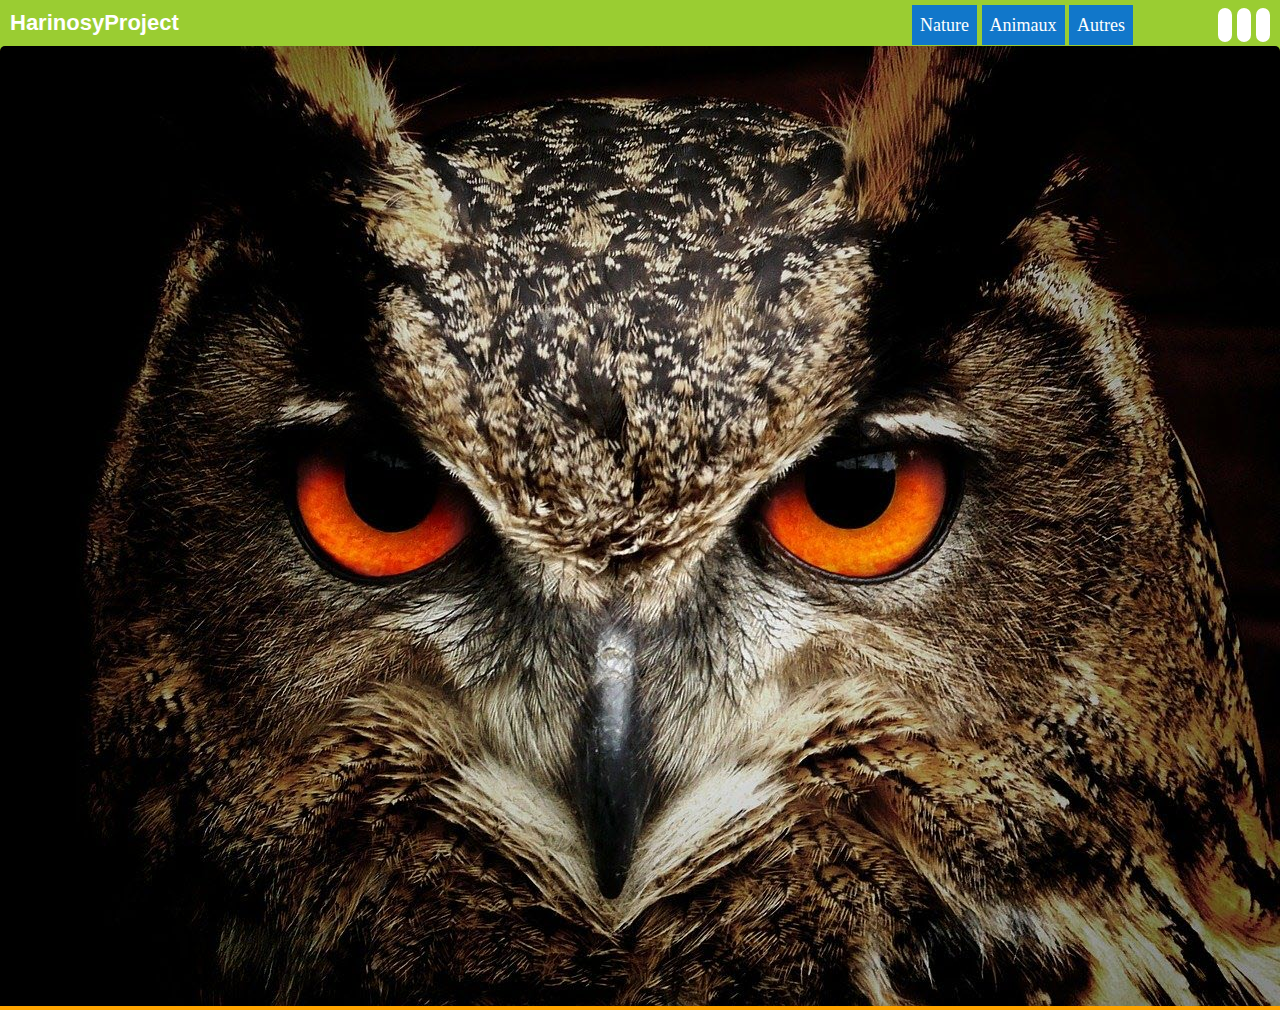
<file: index.html>
<!DOCTYPE html>
<html lang="en">
<head>
    <meta charset="UTF-8">
    <meta http-equiv="X-UA-Compatible" content="IE=edge">
    <meta name="viewport" content="width=device-width, initial-scale=1.0">
    <link rel="stylesheet" href="./css/style.css">
    <title>Nature et Animaux en danger & Autres</title>
</head>
<body>
    <div class="nav">
        <input type="checkbox" id="nav-check">
        <div class="nav-header">
          <div class="nav-title">
            HarinosyProject
          </div>
        </div>
        <div class="nav-btn">
          <label for="nav-check">
            <span class="c1"></span>
            <span class="c2"></span>
            <!-- <span class="c3"></span> -->
          </label>
        </div>

        <div class="nav-links">
            <ul>
          <li><a href="Nature.html" target="_blank">Nature</a></li>
          <li><a href="Animaux.html" target="_blank">Animaux</a></li>
          <li><a href="Autres.html" target="_blank">Autres</a></li>
          <a class="icon">
            <i class="fa fa-twitter"></i>
            <i class="fa fa-linkedin"></i>
            <i class="fa fa-youtube"></i>

          </a>
            </ul>
        </div>
      <img src="./img/GD.jpg">
    </div>



<script src="./js/main.js"></script>
</body>
</html>
</file>
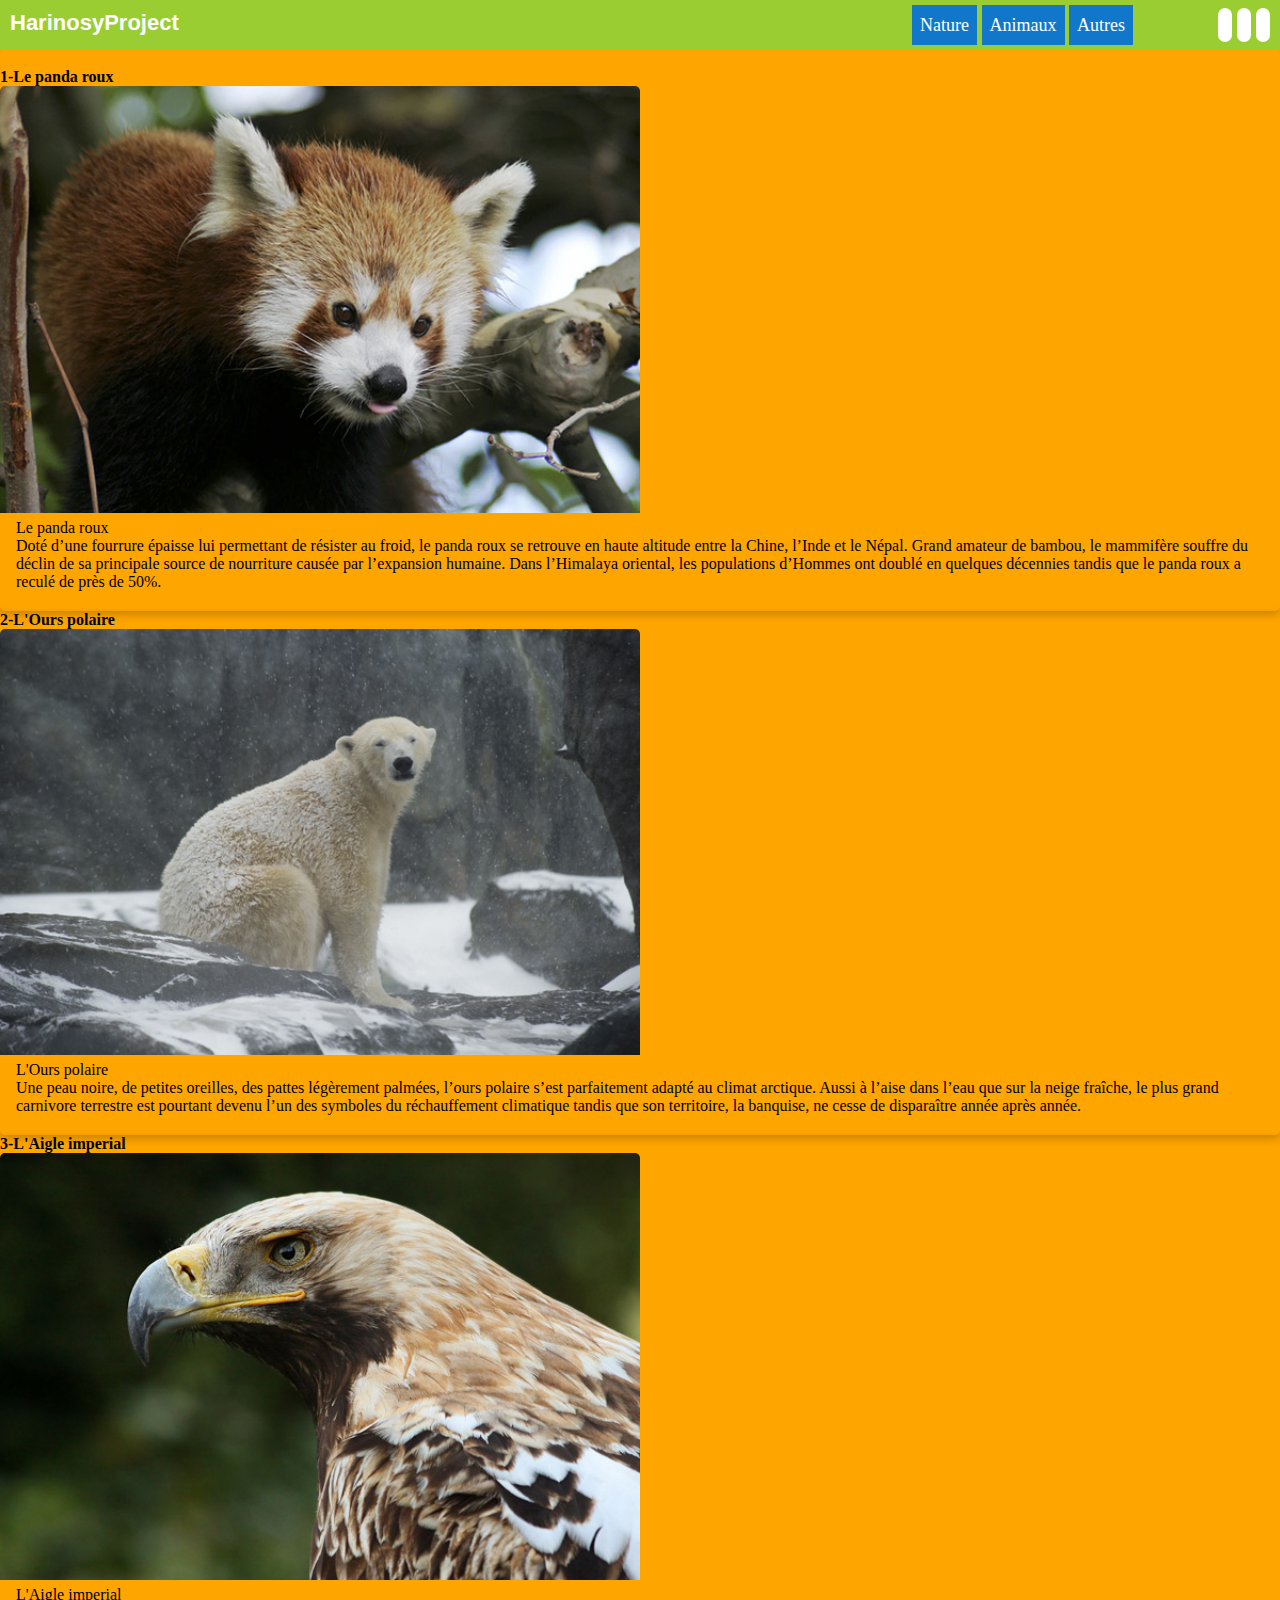
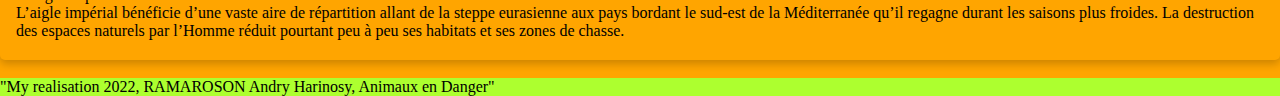
<file: Animaux.html>
<!DOCTYPE html>
<html lang="en">
<head>
    <meta charset="UTF-8">
    <meta http-equiv="X-UA-Compatible" content="IE=edge">
    <meta name="viewport" content="width=device-width, initial-scale=1.0">
    <title>Animaux en danger</title>
    <link rel="stylesheet" href="./css/style.css">

</head>
<body>
  <div class="nav">
    <input type="checkbox" id="nav-check">
    <div class="nav-header">
      <div class="nav-title">
        HarinosyProject
      </div>
    </div>
    <div class="nav-btn">
      <label for="nav-check">
        <span class="c1"></span>
        <span class="c2"></span>
        <!-- <span class="c3"></span> -->
      </label>
    </div>

    <div class="nav-links">
        <ul>
      <li><a href="Nature.html" target="_blank">Nature</a></li>
      <li><a href="Animaux.html" target="_blank">Animaux</a></li>
      <li><a href="Autres.html" target="_blank">Autres</a></li>
      <a class="icon">
        <i class="fa fa-twitter"></i>
        <i class="fa fa-linkedin"></i>
        <i class="fa fa-youtube"></i>

      </a>
        </ul>
    </div>
</div>
    <div class="card"><br>
      <h4><b>1-Le panda roux</b></h4>
        <img src="./img/le-panda-roux.jpg" alt="le-panda-roux" style="width:50%">
        <div class="container">
          <p>Le panda roux <br>
            Doté d’une fourrure épaisse lui permettant de résister au froid, le panda roux se retrouve en haute altitude entre la Chine, l’Inde et le Népal.
            Grand amateur de bambou, le mammifère souffre du déclin de sa principale source de nourriture causée par l’expansion humaine.
            Dans l’Himalaya oriental, les populations d’Hommes ont doublé en quelques décennies tandis que le panda roux a reculé de près de 50%.</p><br>
        </div>
      </div>

    
</div>
      <div class="card">
        <h4><b>2-L'Ours polaire</b></h4>
        <img src="./img/ours-polaire.jpg" alt="ours-polaire" style="width:50%">
        <div class="container">
          <p>L'Ours polaire <br>
            Une peau noire, de petites oreilles, des pattes légèrement palmées, l’ours polaire s’est parfaitement adapté au climat arctique.
            Aussi à l’aise dans l’eau que sur la neige fraîche, le plus grand carnivore terrestre est pourtant devenu l’un des symboles du réchauffement climatique tandis que son territoire, la banquise, ne cesse de disparaître année après année.</p><br>
        </div>
      </div>

      <div class="card">
        <h4><b>3-L'Aigle imperial</b></h4>
        <img src="./img/aigle-imperial.jpg" alt="aigle-imperial" style="width:50%">
        <div class="container">
          <p>L'Aigle imperial <br>
            L’aigle impérial bénéficie d’une vaste aire de répartition allant de la steppe eurasienne aux pays bordant le sud-est de la Méditerranée qu’il regagne durant les saisons plus froides.
            La destruction des espaces naturels par l’Homme réduit pourtant peu à peu ses habitats et ses zones de chasse.</p><br>
        </div>
      </div>

      



      <script src="./js/main.js"></script>
<br>
      <footer class="foot2">"My realisation 2022, RAMAROSON Andry Harinosy, Animaux en Danger"</footer>
</body>
</html>
</file>
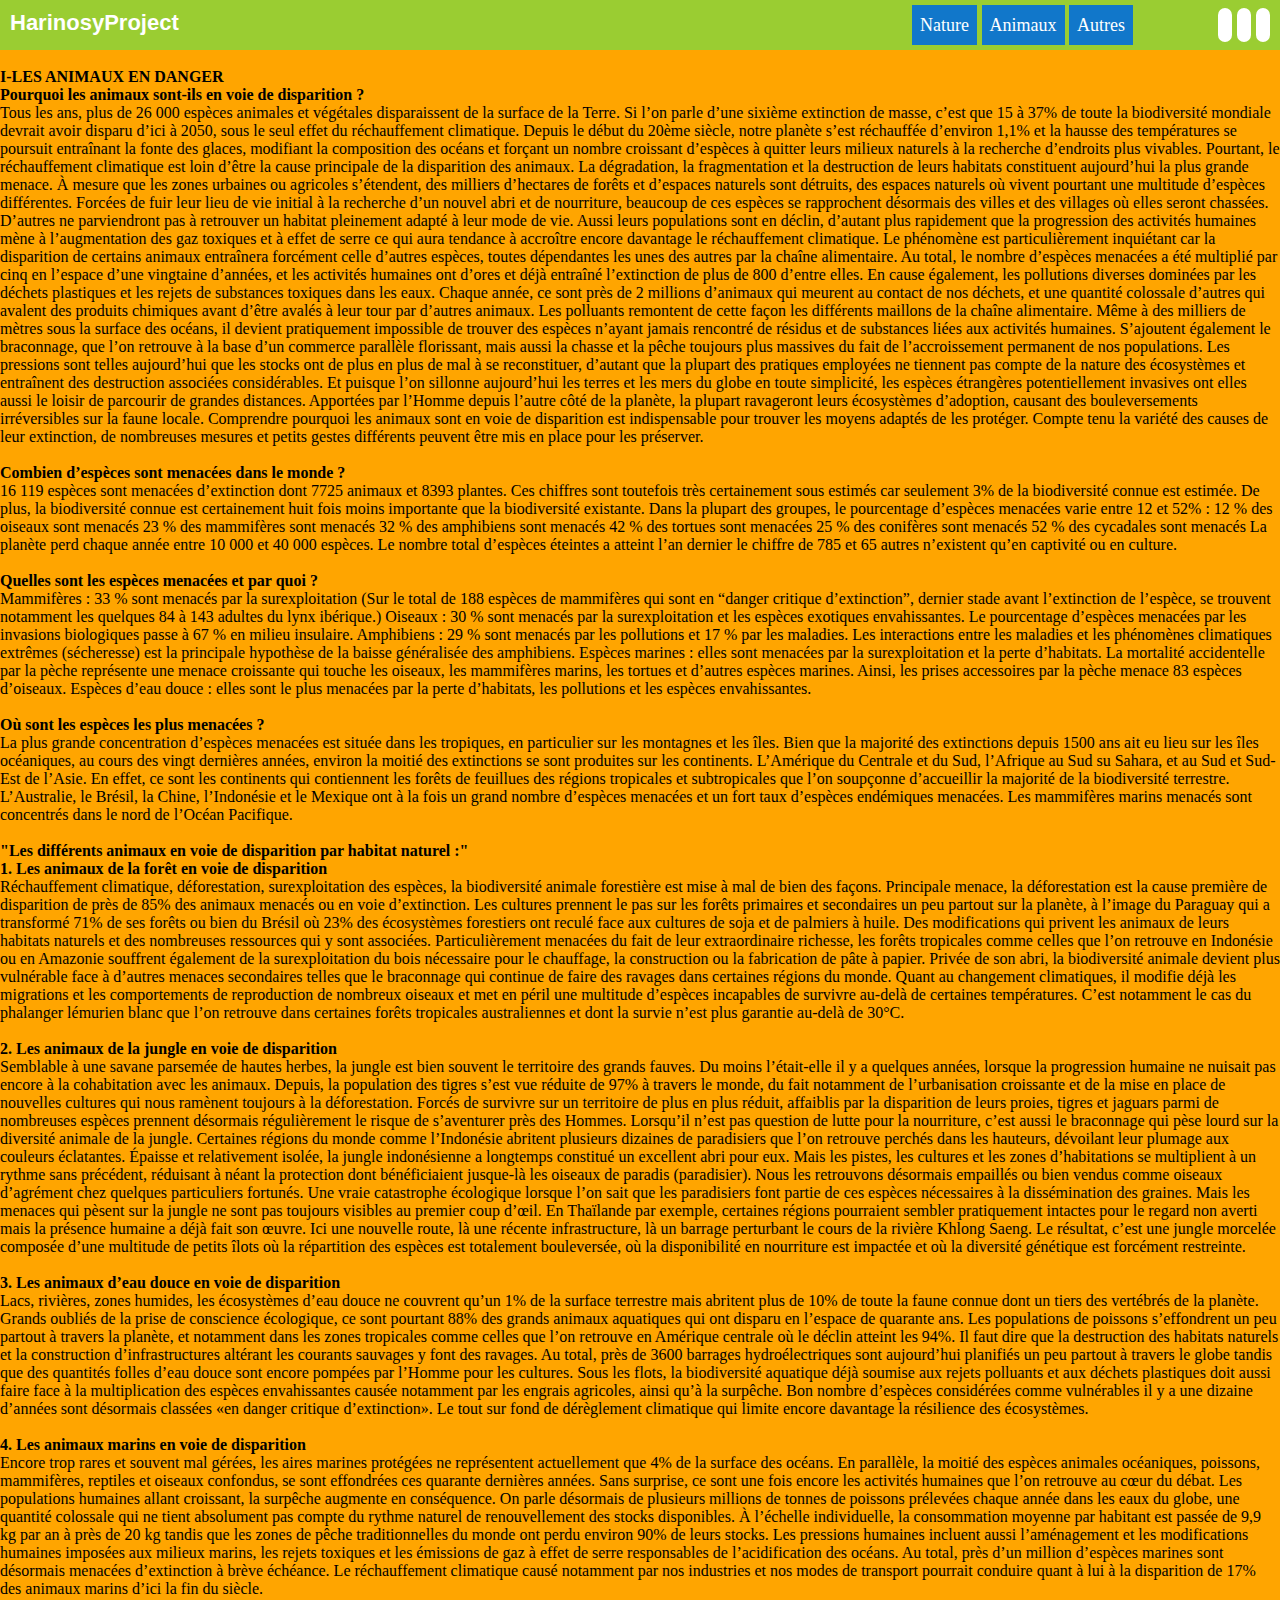
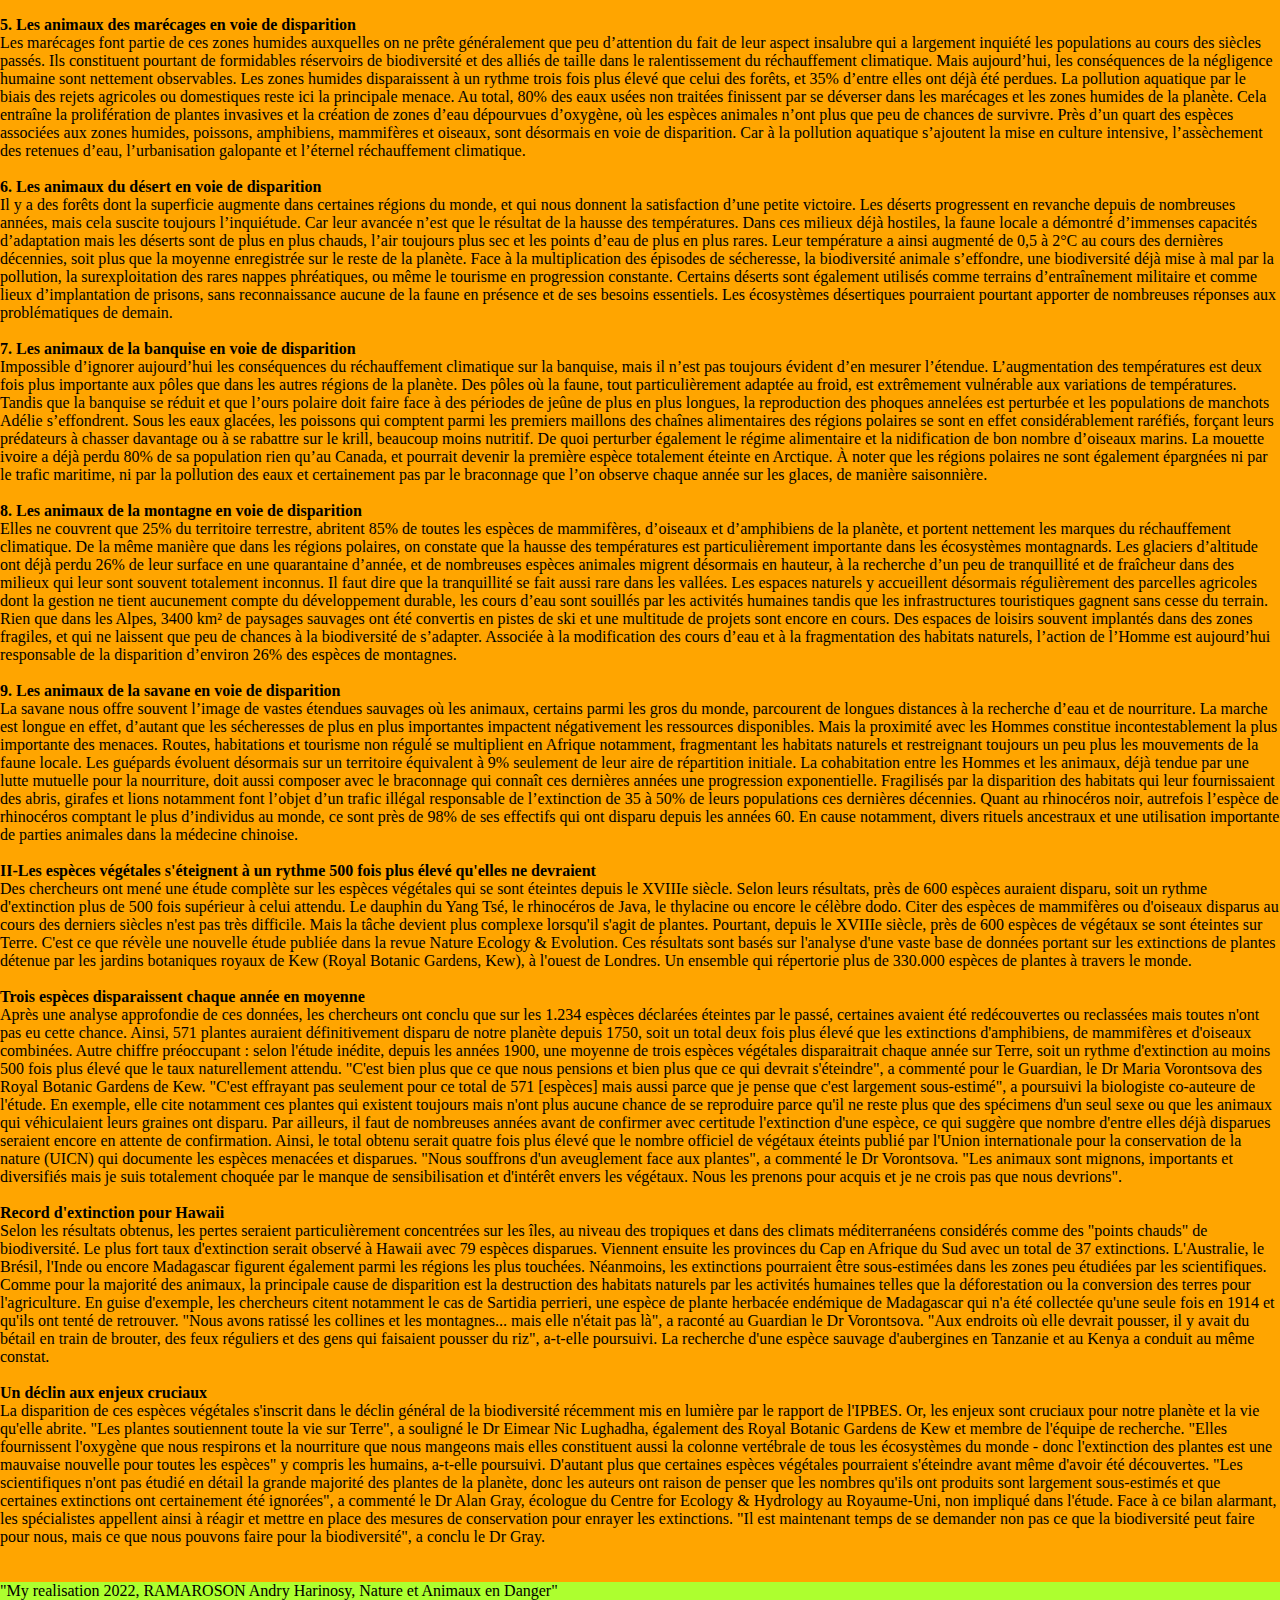
<file: Autres.html>
<!DOCTYPE html>
<html lang="en">
<head>
    <meta charset="UTF-8">
    <meta http-equiv="X-UA-Compatible" content="IE=edge">
    <meta name="viewport" content="width=device-width, initial-scale=1.0">
    <title>Autres</title>
    <link rel="stylesheet" href="./css/style.css">

</head>
<body>
    <div class="nav">
        <input type="checkbox" id="nav-check">
        <div class="nav-header">
          <div class="nav-title">
            HarinosyProject
          </div>
        </div>
        <div class="nav-btn">
          <label for="nav-check">
            <span class="c1"></span>
            <span class="c2"></span>
            <!-- <span class="c3"></span> -->
          </label>
        </div>
    
        <div class="nav-links">
            <ul>
          <li><a href="Nature.html" target="_blank">Nature</a></li>
          <li><a href="Animaux.html" target="_blank">Animaux</a></li>
          <li><a href="Autres.html" target="_blank">Autres</a></li>
          <a class="icon">
            <i class="fa fa-twitter"></i>
            <i class="fa fa-linkedin"></i>
            <i class="fa fa-youtube"></i>
    
          </a>
            </ul>
        </div>
    </div><br>
    <h4><b>I-LES ANIMAUX EN DANGER</b></h4>
        <p><b>Pourquoi les animaux sont-ils en voie de disparition ?</b> <br>
        Tous les ans, plus de 26 000 espèces animales et végétales disparaissent de la surface de la Terre. Si l’on parle d’une sixième extinction de masse, c’est que 15 à 37% de toute la biodiversité mondiale devrait avoir disparu d’ici à 2050, sous le seul effet du réchauffement climatique.
        Depuis le début du 20ème siècle, notre planète s’est réchauffée d’environ 1,1% et la hausse des températures se poursuit entraînant la fonte des glaces, modifiant la composition des océans et forçant un nombre croissant d’espèces à quitter leurs milieux naturels à la recherche d’endroits plus vivables.
        Pourtant, le réchauffement climatique est loin d’être la cause principale de la disparition des animaux. La dégradation, la fragmentation et la destruction de leurs habitats constituent aujourd’hui la plus grande menace. À mesure que les zones urbaines ou agricoles s’étendent, des milliers d’hectares de forêts et d’espaces naturels sont détruits, des espaces naturels où vivent pourtant une multitude d’espèces différentes. Forcées de fuir leur lieu de vie initial à la recherche d’un nouvel abri et de nourriture, beaucoup de ces espèces se rapprochent désormais des villes et des villages où elles seront chassées. D’autres ne parviendront pas à retrouver un habitat pleinement adapté à leur mode de vie.
        Aussi leurs populations sont en déclin, d’autant plus rapidement que la progression des activités humaines mène à l’augmentation des gaz toxiques et à effet de serre ce qui aura tendance à accroître encore davantage le réchauffement climatique. Le phénomène est particulièrement inquiétant car la disparition de certains animaux entraînera forcément celle d’autres espèces, toutes dépendantes les unes des autres par la chaîne alimentaire.
        Au total, le nombre d’espèces menacées a été multiplié par cinq en l’espace d’une vingtaine d’années, et les activités humaines ont d’ores et déjà entraîné l’extinction de plus de 800 d’entre elles.
        En cause également, les pollutions diverses dominées par les déchets plastiques et les rejets de substances toxiques dans les eaux. Chaque année, ce sont près de 2 millions d’animaux qui meurent au contact de nos déchets, et une quantité colossale d’autres qui avalent des produits chimiques avant d’être avalés à leur tour par d’autres animaux. Les polluants remontent de cette façon les différents maillons de la chaîne alimentaire. Même à des milliers de mètres sous la surface des océans, il devient pratiquement impossible de trouver des espèces n’ayant jamais rencontré de résidus et de substances liées aux activités humaines.
        S’ajoutent également le braconnage, que l’on retrouve à la base d’un commerce parallèle florissant, mais aussi la chasse et la pêche toujours plus massives du fait de l’accroissement permanent de nos populations. Les pressions sont telles aujourd’hui que les stocks ont de plus en plus de mal à se reconstituer, d’autant que la plupart des pratiques employées ne tiennent pas compte de la nature des écosystèmes et entraînent des destruction associées considérables.
        Et puisque l’on sillonne aujourd’hui les terres et les mers du globe en toute simplicité, les espèces étrangères potentiellement invasives ont elles aussi le loisir de parcourir de grandes distances. Apportées par l’Homme depuis l’autre côté de la planète, la plupart ravageront leurs écosystèmes d’adoption, causant des bouleversements irréversibles sur la faune locale.
        Comprendre pourquoi les animaux sont en voie de disparition est indispensable pour trouver les moyens adaptés de les protéger. Compte tenu la variété des causes de leur extinction, de nombreuses mesures et petits gestes différents peuvent être mis en place pour les préserver.</p><br>

    <p><b>Combien d’espèces sont menacées dans le monde ?</b> <br>
        16 119 espèces sont menacées d’extinction dont 7725 animaux et 8393 plantes. Ces chiffres sont toutefois très certainement sous estimés car seulement 3% de la biodiversité connue est estimée. De plus, la biodiversité connue est certainement huit fois moins importante que la biodiversité existante.
        
        Dans la plupart des groupes, le pourcentage d’espèces menacées varie entre 12 et 52% :
        
        12 % des oiseaux sont menacés
        23 % des mammifères sont menacés
        32 % des amphibiens sont menacés
        42 % des tortues sont menacées
        25 % des conifères sont menacés
        52 % des cycadales sont menacés
        La planète perd chaque année entre 10 000 et 40 000 espèces. Le nombre total d’espèces éteintes a atteint l’an dernier le chiffre de 785 et 65 autres n’existent qu’en captivité ou en culture.</p><br>

    <p><b>Quelles sont les espèces menacées et par quoi ?</b> <br>
        Mammifères : 33 % sont menacés par la surexploitation (Sur le total de 188 espèces de mammifères qui sont en “danger critique d’extinction”, dernier stade avant l’extinction de l’espèce, se trouvent notamment les quelques 84 à 143 adultes du lynx ibérique.)
        
        Oiseaux : 30 % sont menacés par la surexploitation et les espèces exotiques envahissantes. Le pourcentage d’espèces menacées par les invasions biologiques passe à 67 % en milieu insulaire.
        
        Amphibiens : 29 % sont menacés par les pollutions et 17 % par les maladies. Les interactions entre les maladies et les phénomènes climatiques extrêmes (sécheresse) est la principale hypothèse de la baisse généralisée des amphibiens.
        
        Espèces marines : elles sont menacées par la surexploitation et la perte d’habitats. La mortalité accidentelle par la pèche représente une menace croissante qui touche les oiseaux, les mammifères marins, les tortues et d’autres espèces marines. Ainsi, les prises accessoires par la pèche menace 83 espèces d’oiseaux.
        
        Espèces d’eau douce : elles sont le plus menacées par la perte d’habitats, les pollutions et les espèces envahissantes.</p><br>

    <p><b>Où sont les espèces les plus menacées ?</b> <br>
La plus grande concentration d’espèces menacées est située dans les tropiques, en particulier sur les montagnes et les îles.

Bien que la majorité des extinctions depuis 1500 ans ait eu lieu sur les îles océaniques, au cours des vingt dernières années, environ la moitié des extinctions se sont produites sur les continents.

L’Amérique du Centrale et du Sud, l’Afrique au Sud su Sahara, et au Sud et Sud-Est de l’Asie. En effet, ce sont les continents qui contiennent les forêts de feuillues des régions tropicales et subtropicales que l’on soupçonne d’accueillir la majorité de la biodiversité terrestre.

L’Australie, le Brésil, la Chine, l’Indonésie et le Mexique ont à la fois un grand nombre d’espèces menacées et un fort taux d’espèces endémiques menacées.

Les mammifères marins menacés sont concentrés dans le nord de l’Océan Pacifique.</p><br>

<h4><b>"Les différents animaux en voie de disparition par habitat naturel :"</b></h4>
<p><b>1. Les animaux de la forêt en voie de disparition</b><br>
    Réchauffement climatique, déforestation, surexploitation des espèces, la biodiversité animale forestière est mise à mal de bien des façons.

    Principale menace, la déforestation est la cause première de disparition de près de 85% des animaux menacés ou en voie d’extinction. Les cultures prennent le pas sur les forêts primaires et secondaires un peu partout sur la planète, à l’image du Paraguay qui a transformé 71% de ses forêts ou bien du Brésil où 23% des écosystèmes forestiers ont reculé face aux cultures de soja et de palmiers à huile.
    
    Des modifications qui privent les animaux de leurs habitats naturels et des nombreuses ressources qui y sont associées.
    
    Particulièrement menacées du fait de leur extraordinaire richesse, les forêts tropicales comme celles que l’on retrouve en Indonésie ou en Amazonie souffrent également de la surexploitation du bois nécessaire pour le chauffage, la construction ou la fabrication de pâte à papier. Privée de son abri, la biodiversité animale devient plus vulnérable face à d’autres menaces secondaires telles que le braconnage qui continue de faire des ravages dans certaines régions du monde.
    
    Quant au changement climatiques, il modifie déjà les migrations et les comportements de reproduction de nombreux oiseaux et met en péril une multitude d’espèces incapables de survivre au-delà de certaines températures. C’est notamment le cas du phalanger lémurien blanc que l’on retrouve dans certaines forêts tropicales australiennes et dont la survie n’est plus garantie au-delà de 30°C.</p><br>

<p><b>2. Les animaux de la jungle en voie de disparition</b><br>
    Semblable à une savane parsemée de hautes herbes, la jungle est bien souvent le territoire des grands fauves. Du moins l’était-elle il y a quelques années, lorsque la progression humaine ne nuisait pas encore à la cohabitation avec les animaux.

    Depuis, la population des tigres s’est vue réduite de 97% à travers le monde, du fait notamment de l’urbanisation croissante et de la mise en place de nouvelles cultures qui nous ramènent toujours à la déforestation. Forcés de survivre sur un territoire de plus en plus réduit, affaiblis par la disparition de leurs proies, tigres et jaguars parmi de nombreuses espèces prennent désormais régulièrement le risque de s’aventurer près des Hommes.
    
    Lorsqu’il n’est pas question de lutte pour la nourriture, c’est aussi le braconnage qui pèse lourd sur la diversité animale de la jungle. Certaines régions du monde comme l’Indonésie abritent plusieurs dizaines de paradisiers que l’on retrouve perchés dans les hauteurs, dévoilant leur plumage aux couleurs éclatantes.
    
    Épaisse et relativement isolée, la jungle indonésienne a longtemps constitué un excellent abri pour eux. Mais les pistes, les cultures et les zones d’habitations se multiplient à un rythme sans précédent, réduisant à néant la protection dont bénéficiaient jusque-là les oiseaux de paradis (paradisier).
    
    Nous les retrouvons désormais empaillés ou bien vendus comme oiseaux d’agrément chez quelques particuliers fortunés. Une vraie catastrophe écologique lorsque l’on sait que les paradisiers font partie de ces espèces nécessaires à la dissémination des graines.
    
    Mais les menaces qui pèsent sur la jungle ne sont pas toujours visibles au premier coup d’œil. En Thaïlande par exemple, certaines régions pourraient sembler pratiquement intactes pour le regard non averti mais la présence humaine a déjà fait son œuvre. Ici une nouvelle route, là une récente infrastructure, là un barrage perturbant le cours de la rivière Khlong Saeng. Le résultat, c’est une jungle morcelée composée d’une multitude de petits îlots où la répartition des espèces est totalement bouleversée, où la disponibilité en nourriture est impactée et où la diversité génétique est forcément restreinte.</p><br>

<p><b>3. Les animaux d’eau douce en voie de disparition</b><br>
    Lacs, rivières, zones humides, les écosystèmes d’eau douce ne couvrent qu’un 1% de la surface terrestre mais abritent plus de 10% de toute la faune connue dont un tiers des vertébrés de la planète. Grands oubliés de la prise de conscience écologique, ce sont pourtant 88% des grands animaux aquatiques qui ont disparu en l’espace de quarante ans.

    Les populations de poissons s’effondrent un peu partout à travers la planète, et notamment dans les zones tropicales comme celles que l’on retrouve en Amérique centrale où le déclin atteint les 94%. Il faut dire que la destruction des habitats naturels et la construction d’infrastructures altérant les courants sauvages y font des ravages. Au total, près de 3600 barrages hydroélectriques sont aujourd’hui planifiés un peu partout à travers le globe tandis que des quantités folles d’eau douce sont encore pompées par l’Homme pour les cultures.
    
    Sous les flots, la biodiversité aquatique déjà soumise aux rejets polluants et aux déchets plastiques doit aussi faire face à la multiplication des espèces envahissantes causée notamment par les engrais agricoles, ainsi qu’à la surpêche. Bon nombre d’espèces considérées comme vulnérables il y a une dizaine d’années sont désormais classées «en danger critique d’extinction».
    
    Le tout sur fond de dérèglement climatique qui limite encore davantage la résilience des écosystèmes.</p><br>

<p><b>4. Les animaux marins en voie de disparition</b><br>
    Encore trop rares et souvent mal gérées, les aires marines protégées ne représentent actuellement que 4% de la surface des océans. En parallèle, la moitié des espèces animales océaniques, poissons, mammifères, reptiles et oiseaux confondus, se sont effondrées ces quarante dernières années.

    Sans surprise, ce sont une fois encore les activités humaines que l’on retrouve au cœur du débat.
    
    Les populations humaines allant croissant, la surpêche augmente en conséquence. On parle désormais de plusieurs millions de tonnes de poissons prélevées chaque année dans les eaux du globe, une quantité colossale qui ne tient absolument pas compte du rythme naturel de renouvellement des stocks disponibles.
    
    À l’échelle individuelle, la consommation moyenne par habitant est passée de 9,9 kg par an à près de 20 kg tandis que les zones de pêche traditionnelles du monde ont perdu environ 90% de leurs stocks.
    
    Les pressions humaines incluent aussi l’aménagement et les modifications humaines imposées aux milieux marins, les rejets toxiques et les émissions de gaz à effet de serre responsables de l’acidification des océans. Au total, près d’un million d’espèces marines sont désormais menacées d’extinction à brève échéance.
    
    Le réchauffement climatique causé notamment par nos industries et nos modes de transport pourrait conduire quant à lui à la disparition de 17% des animaux marins d’ici la fin du siècle.</p><br>

<p><b>5. Les animaux des marécages en voie de disparition</b><br>
    Les marécages font partie de ces zones humides auxquelles on ne prête généralement que peu d’attention du fait de leur aspect insalubre qui a largement inquiété les populations au cours des siècles passés. Ils constituent pourtant de formidables réservoirs de biodiversité et des alliés de taille dans le ralentissement du réchauffement climatique.

    Mais aujourd’hui, les conséquences de la négligence humaine sont nettement observables. Les zones humides disparaissent à un rythme trois fois plus élevé que celui des forêts, et 35% d’entre elles ont déjà été perdues.
    
    La pollution aquatique par le biais des rejets agricoles ou domestiques reste ici la principale menace. Au total, 80% des eaux usées non traitées finissent par se déverser dans les marécages et les zones humides de la planète. Cela entraîne la prolifération de plantes invasives et la création de zones d’eau dépourvues d’oxygène, où les espèces animales n’ont plus que peu de chances de survivre.
    
    Près d’un quart des espèces associées aux zones humides, poissons, amphibiens, mammifères et oiseaux, sont désormais en voie de disparition. Car à la pollution aquatique s’ajoutent la mise en culture intensive, l’assèchement des retenues d’eau, l’urbanisation galopante et l’éternel réchauffement climatique.</p><br>

<p><b>6. Les animaux du désert en voie de disparition</b><br>
    Il y a des forêts dont la superficie augmente dans certaines régions du monde, et qui nous donnent la satisfaction d’une petite victoire. Les déserts progressent en revanche depuis de nombreuses années, mais cela suscite toujours l’inquiétude. Car leur avancée n’est que le résultat de la hausse des températures.

    Dans ces milieux déjà hostiles, la faune locale a démontré d’immenses capacités d’adaptation mais les déserts sont de plus en plus chauds, l’air toujours plus sec et les points d’eau de plus en plus rares. Leur température a ainsi augmenté de 0,5 à 2°C au cours des dernières décennies, soit plus que la moyenne enregistrée sur le reste de la planète.
    
    Face à la multiplication des épisodes de sécheresse, la biodiversité animale s’effondre, une biodiversité déjà mise à mal par la pollution, la surexploitation des rares nappes phréatiques, ou même le tourisme en progression constante. Certains déserts sont également utilisés comme terrains d’entraînement militaire et comme lieux d’implantation de prisons, sans reconnaissance aucune de la faune en présence et de ses besoins essentiels.
    
    Les écosystèmes désertiques pourraient pourtant apporter de nombreuses réponses aux problématiques de demain.</p><br>

<p><b>7. Les animaux de la banquise en voie de disparition</b><br>
    Impossible d’ignorer aujourd’hui les conséquences du réchauffement climatique sur la banquise, mais il n’est pas toujours évident d’en mesurer l’étendue. L’augmentation des températures est deux fois plus importante aux pôles que dans les autres régions de la planète. Des pôles où la faune, tout particulièrement adaptée au froid, est extrêmement vulnérable aux variations de températures.

    Tandis que la banquise se réduit et que l’ours polaire doit faire face à des périodes de jeûne de plus en plus longues, la reproduction des phoques annelées est perturbée et les populations de manchots Adélie s’effondrent.
    
    Sous les eaux glacées, les poissons qui comptent parmi les premiers maillons des chaînes alimentaires des régions polaires se sont en effet considérablement raréfiés, forçant leurs prédateurs à chasser davantage ou à se rabattre sur le krill, beaucoup moins nutritif.
    
    De quoi perturber également le régime alimentaire et la nidification de bon nombre d’oiseaux marins. La mouette ivoire a déjà perdu 80% de sa population rien qu’au Canada, et pourrait devenir la première espèce totalement éteinte en Arctique.
    
    À noter que les régions polaires ne sont également épargnées ni par le trafic maritime, ni par la pollution des eaux et certainement pas par le braconnage que l’on observe chaque année sur les glaces, de manière saisonnière.</p><br>
<p><b>8. Les animaux de la montagne en voie de disparition</b><br>
    Elles ne couvrent que 25% du territoire terrestre, abritent 85% de toutes les espèces de mammifères, d’oiseaux et d’amphibiens de la planète, et portent nettement les marques du réchauffement climatique.

    De la même manière que dans les régions polaires, on constate que la hausse des températures est particulièrement importante dans les écosystèmes montagnards. Les glaciers d’altitude ont déjà perdu 26% de leur surface en une quarantaine d’année, et de nombreuses espèces animales migrent désormais en hauteur, à la recherche d’un peu de tranquillité et de fraîcheur dans des milieux qui leur sont souvent totalement inconnus.
    
    Il faut dire que la tranquillité se fait aussi rare dans les vallées. Les espaces naturels y accueillent désormais régulièrement des parcelles agricoles dont la gestion ne tient aucunement compte du développement durable, les cours d’eau sont souillés par les activités humaines tandis que les infrastructures touristiques gagnent sans cesse du terrain. Rien que dans les Alpes, 3400 km² de paysages sauvages ont été convertis en pistes de ski et une multitude de projets sont encore en cours.
    
    Des espaces de loisirs souvent implantés dans des zones fragiles, et qui ne laissent que peu de chances à la biodiversité de s’adapter. Associée à la modification des cours d’eau et à la fragmentation des habitats naturels, l’action de l’Homme est aujourd’hui responsable de la disparition d’environ 26% des espèces de montagnes.</p><br>
<p><b>9. Les animaux de la savane en voie de disparition</b><br>
    La savane nous offre souvent l’image de vastes étendues sauvages où les animaux, certains parmi les gros du monde, parcourent de longues distances à la recherche d’eau et de nourriture.

    La marche est longue en effet, d’autant que les sécheresses de plus en plus importantes impactent négativement les ressources disponibles. Mais la proximité avec les Hommes constitue incontestablement la plus importante des menaces. Routes, habitations et tourisme non régulé se multiplient en Afrique notamment, fragmentant les habitats naturels et restreignant toujours un peu plus les mouvements de la faune locale. Les guépards évoluent désormais sur un territoire équivalent à 9% seulement de leur aire de répartition initiale.
    
    La cohabitation entre les Hommes et les animaux, déjà tendue par une lutte mutuelle pour la nourriture, doit aussi composer avec le braconnage qui connaît ces dernières années une progression exponentielle. Fragilisés par la disparition des habitats qui leur fournissaient des abris, girafes et lions notamment font l’objet d’un trafic illégal responsable de l’extinction de 35 à 50% de leurs populations ces dernières décennies.
    
    Quant au rhinocéros noir, autrefois l’espèce de rhinocéros comptant le plus d’individus au monde, ce sont près de 98% de ses effectifs qui ont disparu depuis les années 60. En cause notamment, divers rituels ancestraux et une utilisation importante de parties animales dans la médecine chinoise.</p><br>

    <h4><b>II-Les espèces végétales s'éteignent à un rythme 500 fois plus élevé qu'elles ne devraient</b></h4>
<p>Des chercheurs ont mené une étude complète sur les espèces végétales qui se sont éteintes depuis le XVIIIe siècle. Selon leurs résultats, près de 600 espèces auraient disparu, soit un rythme d'extinction plus de 500 fois supérieur à celui attendu. Le dauphin du Yang Tsé, le rhinocéros de Java, le thylacine ou encore le célèbre dodo. Citer des espèces de mammifères ou d'oiseaux disparus au cours des derniers siècles n'est pas très difficile. Mais la tâche devient plus complexe lorsqu'il s'agit de plantes. Pourtant, depuis le XVIIIe siècle, près de 600 espèces de végétaux se sont éteintes sur Terre.

C'est ce que révèle une nouvelle étude publiée dans la revue Nature Ecology & Evolution. Ces résultats sont basés sur l'analyse d'une vaste base de données portant sur les extinctions de plantes détenue par les jardins botaniques royaux de Kew (Royal Botanic Gardens, Kew), à l'ouest de Londres. Un ensemble qui répertorie plus de 330.000 espèces de plantes à travers le monde.</p><br>

<p><b>Trois espèces disparaissent chaque année en moyenne</b><br>
    Après une analyse approfondie de ces données, les chercheurs ont conclu que sur les 1.234 espèces déclarées éteintes par le passé, certaines avaient été redécouvertes ou reclassées mais toutes n'ont pas eu cette chance. Ainsi, 571 plantes auraient définitivement disparu de notre planète depuis 1750, soit un total deux fois plus élevé que les extinctions d'amphibiens, de mammifères et d'oiseaux combinées.
    Autre chiffre préoccupant : selon l'étude inédite, depuis les années 1900, une moyenne de trois espèces végétales disparaitrait chaque année sur Terre, soit un rythme d'extinction au moins 500 fois plus élevé que le taux naturellement attendu. "C'est bien plus que ce que nous pensions et bien plus que ce qui devrait s'éteindre", a commenté pour le Guardian, le Dr Maria Vorontsova des Royal Botanic Gardens de Kew.

    "C'est effrayant pas seulement pour ce total de 571 [espèces] mais aussi parce que je pense que c'est largement sous-estimé", a poursuivi la biologiste co-auteure de l'étude. En exemple, elle cite notamment ces plantes qui existent toujours mais n'ont plus aucune chance de se reproduire parce qu'il ne reste plus que des spécimens d'un seul sexe ou que les animaux qui véhiculaient leurs graines ont disparu.
    
    Par ailleurs, il faut de nombreuses années avant de confirmer avec certitude l'extinction d'une espèce, ce qui suggère que nombre d'entre elles déjà disparues seraient encore en attente de confirmation. Ainsi, le total obtenu serait quatre fois plus élevé que le nombre officiel de végétaux éteints publié par l'Union internationale pour la conservation de la nature (UICN) qui documente les espèces menacées et disparues.
    
    "Nous souffrons d'un aveuglement face aux plantes", a commenté le Dr Vorontsova. "Les animaux sont mignons, importants et diversifiés mais je suis totalement choquée par le manque de sensibilisation et d'intérêt envers les végétaux. Nous les prenons pour acquis et je ne crois pas que nous devrions".</p><br>

<p><b>Record d'extinction pour Hawaii</b><br>
    Selon les résultats obtenus, les pertes seraient particulièrement concentrées sur les îles, au niveau des tropiques et dans des climats méditerranéens considérés comme des "points chauds" de biodiversité. Le plus fort taux d'extinction serait observé à Hawaii avec 79 espèces disparues. Viennent ensuite les provinces du Cap en Afrique du Sud avec un total de 37 extinctions. L'Australie, le Brésil, l'Inde ou encore Madagascar figurent également parmi les régions les plus touchées. Néanmoins, les extinctions pourraient être sous-estimées dans les zones peu étudiées par les scientifiques. Comme pour la majorité des animaux, la principale cause de disparition est la destruction des habitats naturels par les activités humaines telles que la déforestation ou la conversion des terres pour l'agriculture.

    En guise d'exemple, les chercheurs citent notamment le cas de Sartidia perrieri, une espèce de plante herbacée endémique de Madagascar qui n'a été collectée qu'une seule fois en 1914 et qu'ils ont tenté de retrouver. "Nous avons ratissé les collines et les montagnes... mais elle n'était pas là", a raconté au Guardian le Dr Vorontsova.
    
    "Aux endroits où elle devrait pousser, il y avait du bétail en train de brouter, des feux réguliers et des gens qui faisaient pousser du riz", a-t-elle poursuivi. La recherche d'une espèce sauvage d'aubergines en Tanzanie et au Kenya a conduit au même constat.</p><br>

<p><b>Un déclin aux enjeux cruciaux</b><br>
    La disparition de ces espèces végétales s'inscrit dans le déclin général de la biodiversité récemment mis en lumière par le rapport de l'IPBES. Or, les enjeux sont cruciaux pour notre planète et la vie qu'elle abrite. "Les plantes soutiennent toute la vie sur Terre", a souligné le Dr Eimear Nic Lughadha, également des Royal Botanic Gardens de Kew et membre de l'équipe de recherche.

    "Elles fournissent l'oxygène que nous respirons et la nourriture que nous mangeons mais elles constituent aussi la colonne vertébrale de tous les écosystèmes du monde - donc l'extinction des plantes est une mauvaise nouvelle pour toutes les espèces" y compris les humains, a-t-elle poursuivi. D'autant plus que certaines espèces végétales pourraient s'éteindre avant même d'avoir été découvertes.
    
    "Les scientifiques n'ont pas étudié en détail la grande majorité des plantes de la planète, donc les auteurs ont raison de penser que les nombres qu'ils ont produits sont largement sous-estimés et que certaines extinctions ont certainement été ignorées", a commenté le Dr Alan Gray, écologue du Centre for Ecology & Hydrology au Royaume-Uni, non impliqué dans l'étude.
    
    Face à ce bilan alarmant, les spécialistes appellent ainsi à réagir et mettre en place des mesures de conservation pour enrayer les extinctions. "Il est maintenant temps de se demander non pas ce que la biodiversité peut faire pour nous, mais ce que nous pouvons faire pour la biodiversité", a conclu le Dr Gray.</p><br>






<script src="./js/main.js"></script>
<br>
    <footer class="foot3">"My realisation 2022, RAMAROSON Andry Harinosy, Nature et Animaux en Danger"</footer>
</body>
</html>
</file>
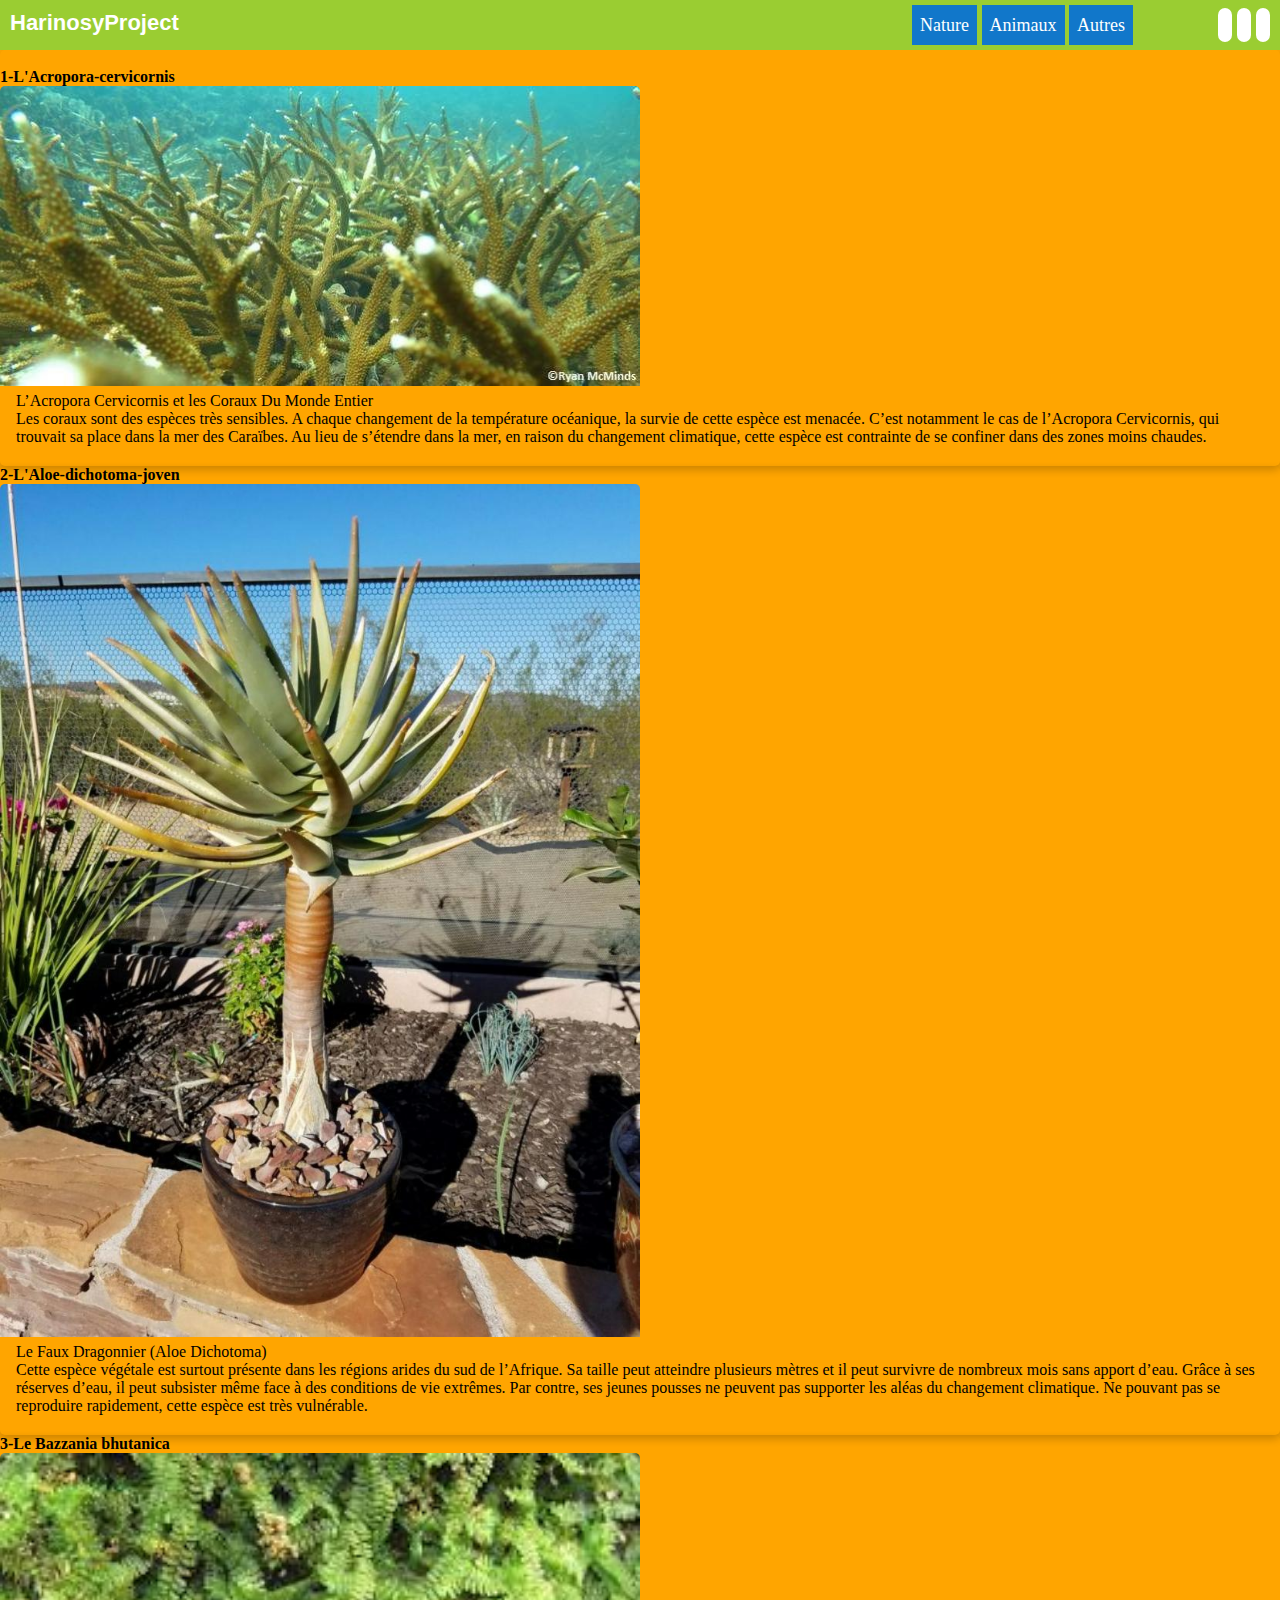
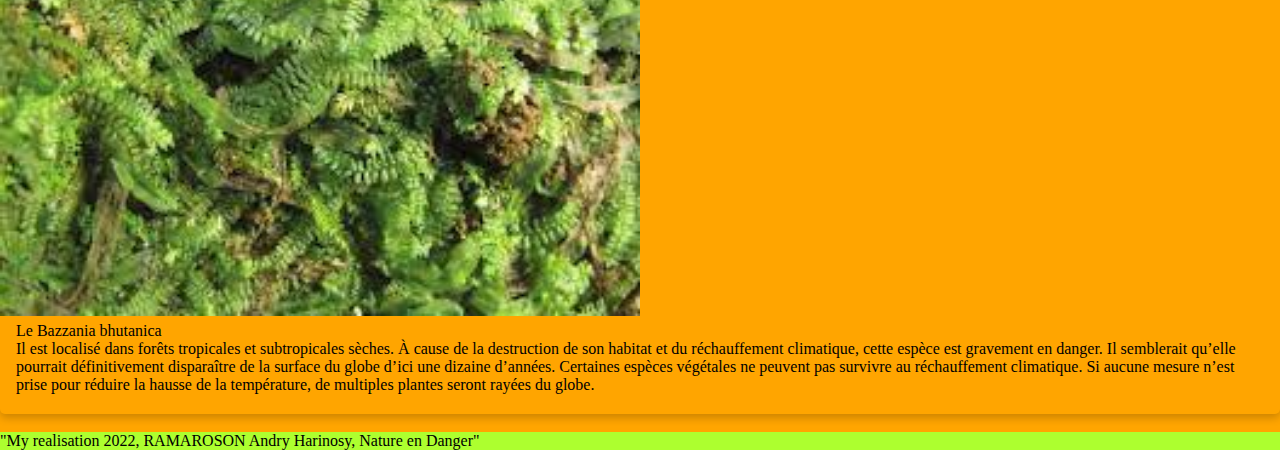
<file: Nature.html>
<!DOCTYPE html>
<html lang="en">
<head>
    <meta charset="UTF-8">
    <meta http-equiv="X-UA-Compatible" content="IE=edge">
    <meta name="viewport" content="width=device-width, initial-scale=1.0">
    <title>Nature en danger</title>
    <link rel="stylesheet" href="./css/style.css">

</head>
<body>
  <div class="nav">
    <input type="checkbox" id="nav-check">
    <div class="nav-header">
      <div class="nav-title">
        HarinosyProject
      </div>
    </div>
    <div class="nav-btn">
      <label for="nav-check">
        <span class="c1"></span>
        <span class="c2"></span>
        <!-- <span class="c3"></span> -->
      </label>
    </div>

    <div class="nav-links">
        <ul>
      <li><a href="Nature.html" target="_blank">Nature</a></li>
      <li><a href="Animaux.html" target="_blank">Animaux</a></li>
      <li><a href="Autres.html" target="_blank">Autres</a></li>
      <a class="icon">
        <i class="fa fa-twitter"></i>
        <i class="fa fa-linkedin"></i>
        <i class="fa fa-youtube"></i>

      </a>
        </ul>
    </div>
</div>
    <div class="card"><br>
      <h4><b>1-L'Acropora-cervicornis</b></h4>
        <img src="./img/acropora-cervicornis.jpg" alt="acropora-cervicornis" style="width:50%">
        <div class="container"> 
          <p> L’Acropora Cervicornis et les Coraux Du Monde Entier <br>
            Les coraux sont des espèces très sensibles. 
            A chaque changement de la température océanique, la survie de cette espèce est menacée. 
            C’est notamment le cas de l’Acropora Cervicornis, qui trouvait sa place dans la mer des Caraïbes. 
            Au lieu de s’étendre dans la mer, en raison du changement climatique, cette espèce est contrainte de se confiner dans des zones moins chaudes.</p><br>
        </div>
      </div>

      <div class="card">
        <h4><b>2-L'Aloe-dichotoma-joven</b></h4> 
        <img src="./img/aloe-dichotoma-joven.jpg" alt="aloe-dichotoma-joven" style="width:50%">
        <div class="container">
          <p>Le Faux Dragonnier (Aloe Dichotoma) <br>
            Cette espèce végétale est surtout présente dans les régions arides du sud de l’Afrique. 
            Sa taille peut atteindre plusieurs mètres et il peut survivre de nombreux mois sans apport d’eau. 
            Grâce à ses réserves d’eau, il peut subsister même face à des conditions de vie extrêmes. 
            Par contre, ses jeunes pousses ne peuvent pas supporter les aléas du changement climatique. 
            Ne pouvant pas se reproduire rapidement, cette espèce est très vulnérable.</p><br>
        </div>
      </div>

      <div class="card">
        <h4><b>3-Le Bazzania bhutanica</b></h4>
        <img src="./img/bazzania bhutanica.jpg" alt="bazzania" style="width:50%">
        <div class="container">
          <p>Le Bazzania bhutanica <br>
            Il est localisé dans forêts tropicales et subtropicales sèches. 
            À cause de la destruction de son habitat et du réchauffement climatique, cette espèce est gravement en danger. 
            Il semblerait qu’elle pourrait définitivement disparaître de la surface du globe d’ici une dizaine d’années.
            Certaines espèces végétales ne peuvent pas survivre au réchauffement climatique. Si aucune mesure n’est prise pour réduire la hausse de la température, de multiples plantes seront rayées du globe.</p><br>
        </div>
      </div>
      
      




<script src="./js/main.js"></script>
<br>
      <footer class="foot1">"My realisation 2022, RAMAROSON Andry Harinosy, Nature en Danger"</footer>
</body>
</html>
</file>
<file: css/style.css>
* {
    margin: 0;
    padding: 0;  
    box-sizing: border-box;
  }

  body {
    margin: 0px;
    font-family: 'Times New Roman';
    background-color: orange;
  }

  .nav {
    height: 50px;
    width: 100%;
    background-color: yellowgreen;
    position: relative;
  }

  .nav > .nav-header {
    display: inline;
  }

  .nav > .nav-header > .nav-title {
    display: inline-block;
    font-size: 22px;
    color: #fff;
    font-weight: 550;
    font-family: Arial, Helvetica, sans-serif;
    padding: 10px 10px 10px 10px;
  }

  .nav > .nav-btn {
    display: none;
  }

  .nav > .nav-links {
    display: inline;
    float: right;
    font-size: 18px;
  }
  .nav > .nav-links > ul li a{
    display: block;
    padding: 0 8px;
    color: #fff;
    line-height: 40px;
    font-size: 18px;
    text-decoration: none;

  }
  .nav > .nav-links > ul{
    padding: 0;
    margin-top: 5px;
    list-style: none;
    position: relative;

  }
  .nav > .nav-links > ul li{
    display: inline-block;
    background-color: #1177ca;


  }
  .nav > .nav-links > ul li:hover{
      background-color: #0b65af;
      border-radius: 5px;
  }

  .nav > #nav-check {
    display: none;
  }

 .nav .nav-links ul a.icon{
 margin-left: 80px;
 margin-right: 10px;
 }

 .nav .nav-links ul a i{
    background-color: #fff;
    border-radius: 50px;
    padding: 7px;
    margin-left: 5px;
 }


  @media (max-width:750px) {
    .nav > .nav-btn {
      display: inline-block;
      position: absolute;
      right: 0px;
      top: 0px;
    }
    .nav > .nav-btn > label {
      display: inline-block;
      width: 50px;
      height: 50px;
      padding: 13px;
    }
    .nav > .nav-btn > label:hover,.nav  #nav-check:checked ~ .nav-btn > label {
      background-color: rgba(0, 0, 0, 0.3);
    }
    .nav > .nav-btn > label > span {
      display: block;
      width: 25px;
      height: 10px;
      border-top: 2px solid #eee;
    }
    .nav > .nav-links {
      position: absolute;
      display: block;
      width: 100%;
      background-color: #333;
      height: 0px;
      transition: all 0.3s ease-in;
      overflow-y: hidden;
      top: 50px;
      left: 0px;
    }
    .nav > .nav-links > ul li a {
      display: block;
      width: 100%;
    }

    
      .nav > .nav-links > ul li{
        display: block;
        margin-bottom: 20px;
        padding: 0;
        background-color: #333;

      }
      .nav > .nav-links > ul li a{
          margin-left: 40%;
      }
      .nav .nav-links ul a.icon{
        margin-left: 33%;
      }

  
    .nav > #nav-check:not(:checked) ~ .nav-links {
      height: 0px;
    }
    .nav > #nav-check:checked ~ .nav-links {
      height: calc(100vh - 50px);
      overflow-y: auto;
    }
}

.card {
  box-shadow: 0 4px 8px 0 rgba(0,0,0,0.2);
  transition: 0.3s;
}

.card:hover {
  box-shadow: 0 8px 16px 0 rgba(0,0,0,0.2);
}

.container {
  padding: 2px 16px;
}

.card {
  box-shadow: 0 4px 8px 0 rgba(0,0,0,0.2);
  transition: 0.3s;
  border-radius: 5px;
}


img {
  border-radius: 5px 5px 0 0;
  height: auto;
  width: auto;
}

.c12{
  position: absolute;
  transform:rotate(45deg);
  top:25px;
  right: 17px;
}


.c22{
  position: absolute;
  transform:rotate(-45deg);
  top:25px;
}

.nav-btn label{
  position: relative;
}

.foot1{
  background-color: greenyellow;
}

.foot2{
  background-color: greenyellow;
}

.foot3{
  background-color: greenyellow;
}
</file>
